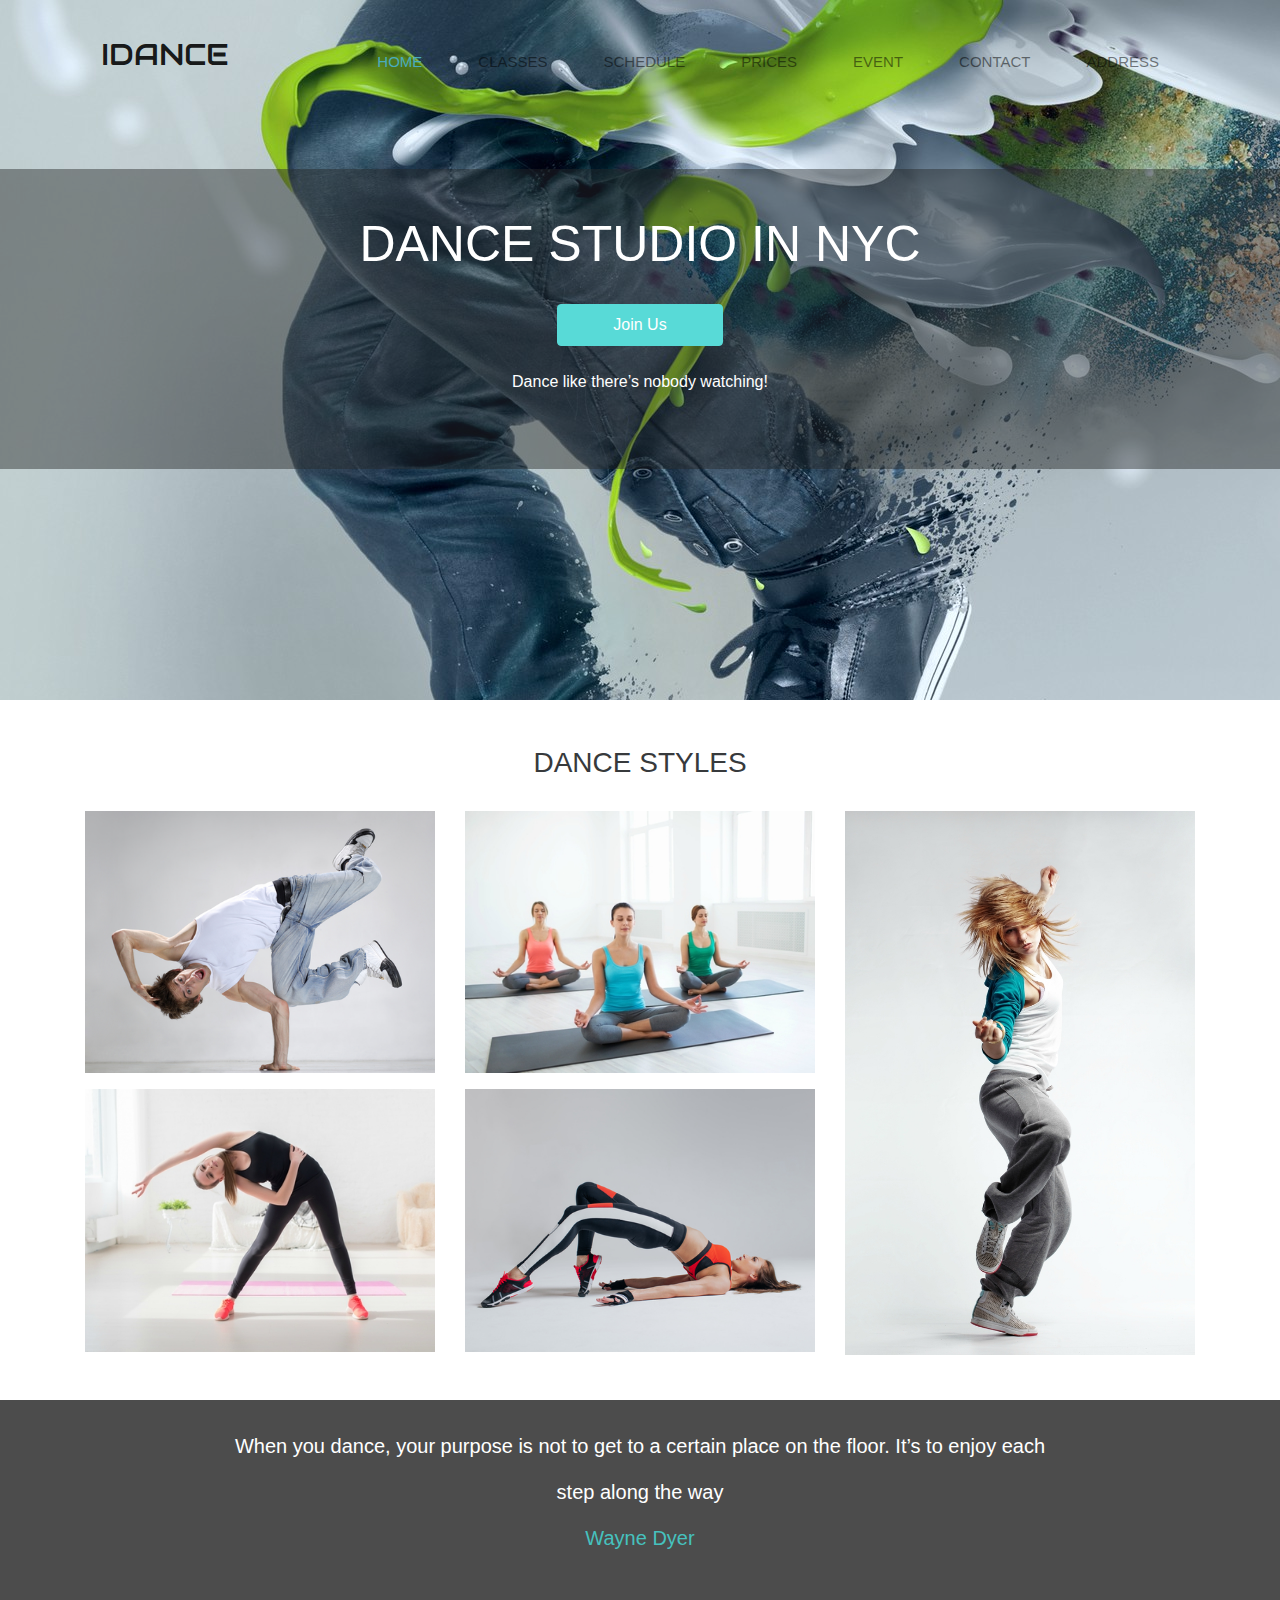
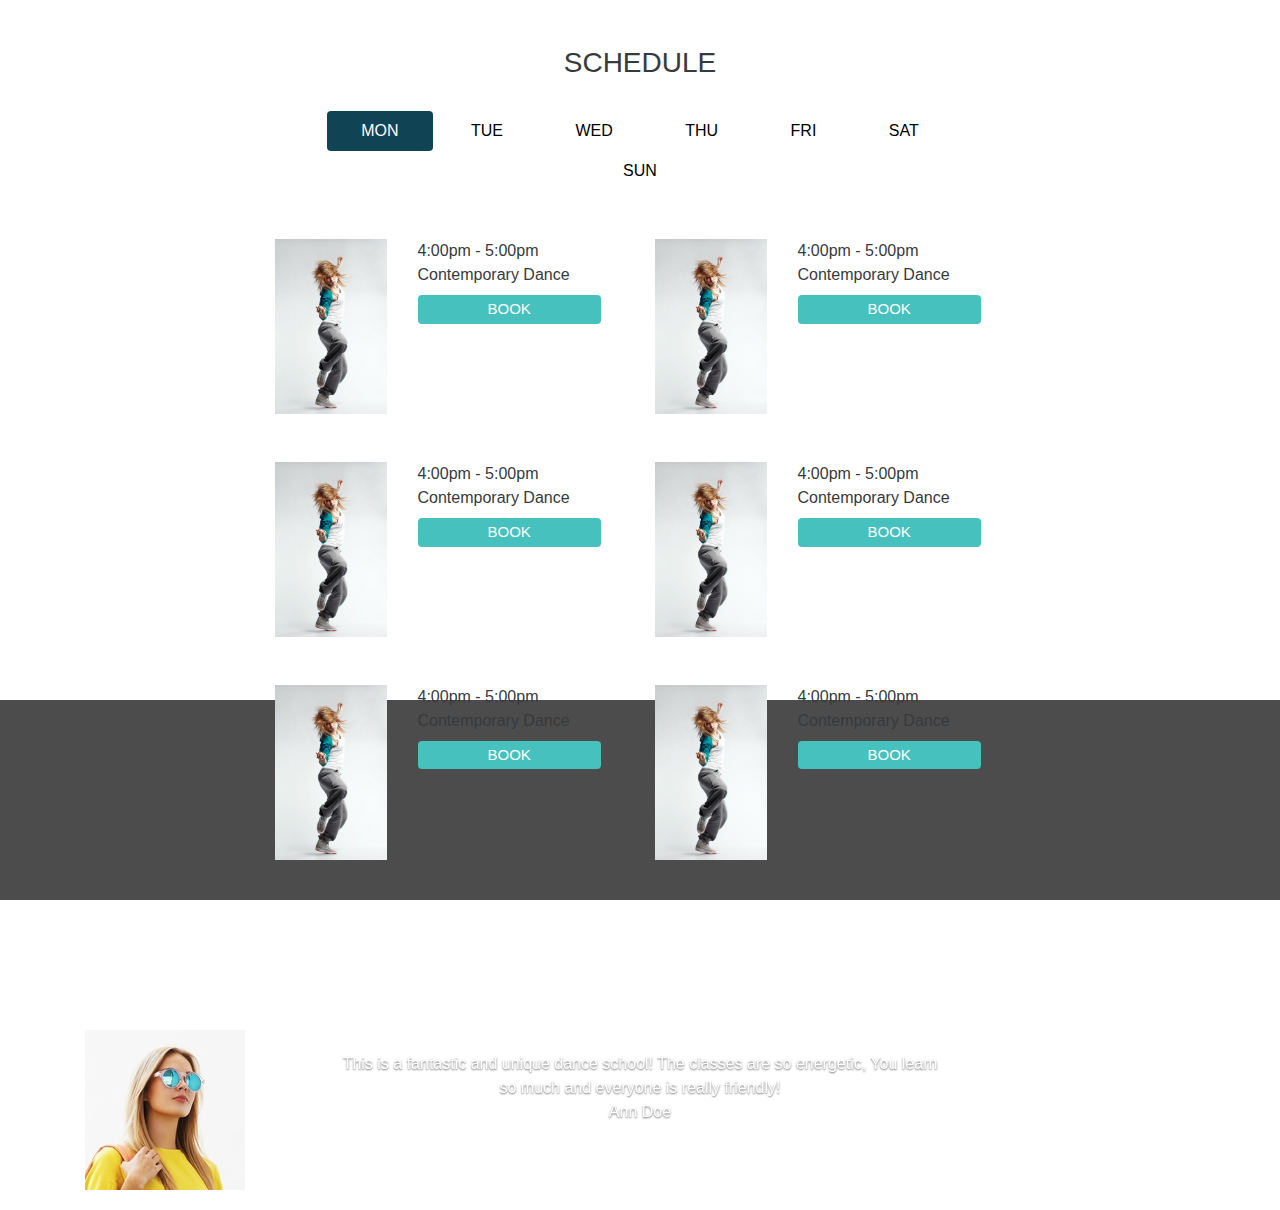
<file: index.html>
﻿<!DOCTYPE html>
<html lang="en"><head>
	<title> Dance </title>
	<meta charset="utf-8">
	<meta name="viewport" content="width=device-width, initial-scale=1">  
	<script type="text/javascript" src="vendor/bootstrap.js"></script>
 	<script type="text/javascript" src="1.js"></script>
 	<link href="https://fonts.googleapis.com/css?family=Audiowide" rel="stylesheet">
	<link rel="stylesheet" href="vendor/bootstrap.css">
	<link rel="stylesheet" href="vendor/font-awesome.css">
 	<link rel="stylesheet" href="1.css">
	<!--Start of Tawk.to Script-->
<script type="text/javascript">
var Tawk_API=Tawk_API||{}, Tawk_LoadStart=new Date();
(function(){
var s1=document.createElement("script"),s0=document.getElementsByTagName("script")[0];
s1.async=true;
s1.src='https://embed.tawk.to/58cd6a022dfdd91cf6f645b6/default';
s1.charset='UTF-8';
s1.setAttribute('crossorigin','*');
s0.parentNode.insertBefore(s1,s0);
})();
</script>
<!--End of Tawk.to Script-->
</head>
<body >
     <div class="banner">
     	<div class="menu">
     	<div class="container">
     		        <nav class="navbar navbar-light ">
     		          <button class="navbar-toggler hidden-sm-up" type="button" data-toggle="collapse" data-target="#exCollapsingNavbar2">
     		            &#9776;
     		          </button>
     		          <div class="collapse navbar-toggleable-xs" id="exCollapsingNavbar2">
     		            <a class="navbar-brand logo" href="#">iDance</a>
     		            <ul class="nav navbar-nav float-xs-right pt-1">
     		              <li class="nav-item active">
     		                <a class="nav-link home" href="#">Home</a>
     		              </li>
     		              <li class="nav-item">
     		                <a class="nav-link" href="#">classes</a>
     		              </li>
     		              <li class="nav-item">
     		                <a class="nav-link" href="#">schedule</a>
     		              </li>
     		              <li class="nav-item">
     		                <a class="nav-link" href="#">Prices</a>
     		              </li>
     		              <li class="nav-item">
     		                <a class="nav-link" href="#">Event</a>
     		              </li>
     		              <li class="nav-item">
     		                <a class="nav-link" href="#">Contact</a>
     		              </li>
     		              <li class="nav-item">
     		                <a class="nav-link" href="#">Address</a>
     		              </li>
     		            </ul>
     		          </div>
     		        </nav> <!-- hết nav -->
     	</div> <!-- hết container -->
     </div> <!-- hết menu -->

	<div class="bngiua text-xs-center pt-3 ">
		<h3 class="tdg display-3">DANCE STUDIO IN NYC</h3>
		<a href="" class="btn btn-primary mt-2 ">Join Us</a>
		<p class="pt-2">Dance like there’s nobody watching!</p>
	</div>


     </div> <!-- hết banner -->

     <div class="phan2">
     	<div class="bg"></div>
     	<div class="phantren">
     	<div class="container">
     		<div class="tdp2 text-xs-center pt-3 pb-2">
     		<h3>DANCE STYLES</h3>
     		</div>
     		<div class="row">
     			<div class="col-xs-4">
     			<div class=" mothinh ">
     				<img src="images/4.jpg" class="img-fluid mb-1" alt="">
     				<div class="nen "></div>
     				<p class="mothinh ">BREAK DANCE</p>
				</div><!-- hết một hình -->
				<div class=" mothinh ">
     				<img src="images/6.jpg" class="img-fluid mb-1" alt="">
     				<div class="nen "></div>
     				<p class="mothinh ">BREAK DANCE</p>
				</div><!-- hết một hình -->
     			
     			</div> <!-- hết col-4 -->
     			<div class="col-xs-4">
     			<div class=" mothinh ">
     				<img src="images/7.jpg" class="img-fluid mb-1" alt="">
     				<div class="nen "></div>
     				<p class="mothinh ">BREAK DANCE</p>
				</div><!-- hết một hình -->
				<div class=" mothinh ">
     				<img src="images/8.jpg" class="img-fluid mb-1" alt="">
     				<div class="nen "></div>
     				<p class="mothinh ">BREAK DANCE</p>
				</div><!-- hết một hình -->
     			
     			</div> <!-- hết col-4 -->


     			<div class="col-xs-4 dai">
     			<div class=" mothinh ">
     				<img src="images/5.jpg" class="img-fluid mb-1" alt="">
     				<div class="nen "></div>
     				<p class="mothinh ">BREAK DANCE</p>
				</div><!-- hết một hình -->
				</div> <!-- hết col-4 -->
</div> <!-- hết ptren	 -->
<div class="phanduoi">
		<div class="col-xs-12">
			<div class="tdnho text-xs-center">
				<p>When you dance, your purpose is not to get to a certain place on the floor. It’s to enjoy each</p>
				<p> step along the way </p> 
				<p><span>Wayne Dyer</span></p>
			</div>
		</div>
</div> <!-- hết phan duoi -->
     		</div> <!-- hết row -->
     	</div> <!-- hết container -->
     </div> <!-- hết p2 -->

     




<div class="phan2 p2">
    <div class="bg bg2"></div>
     <div class="phantren ">
     	<div class="container">
     		<div class="tdp2 text-xs-center pt-3 pb-2">
     		<h3>SCHEDULE</h3>
     		</div>
   			<div class="row">
     			<div class="col-xs-8 push-xs-2 menuthu text-xs-center">
					<a href="" class="btn btn-primary a1">Mon</a>
					<a href="" class="btn btn-primary ">Tue</a>
					<a href="" class="btn btn-primary ">Wed</a>
					<a href="" class="btn btn-primary ">thu</a>
					<a href="" class="btn btn-primary ">fri</a>
					<a href="" class="btn btn-primary ">sat</a>
					<a href="" class="btn btn-primary ">sun</a>
				</div>
			</div> <!-- hết row	 -->
	
<div class="row">
	<div class="col-xs-6 push-xs-2 pt-3 khoi1">
		<div class="ktren">
			<div class="row">
			<div class="col-xs-3 phan1">
				<img src="images/1.jpg" alt="" class="img-fluid">
			</div>
			<div class="col-xs-9">
					<span>4:00pm - 5:00pm </span><br>
					<span>Contemporary Dance </span> <br>
					<a href="" class="btn btn-primary nut">Book</a>
			</div>
		</div> <!-- hết row -->

</div> <!-- hết ktren -->

<div class="ktren pt-3">
		<div class="row">
			<div class="col-xs-3 phan1">
				<img src="images/1.jpg" alt="" class="img-fluid">
			</div>
			<div class="col-xs-9">
					<span>4:00pm - 5:00pm </span><br>
					<span>Contemporary Dance </span> <br>
					<a href="" class="btn btn-primary nut">Book</a>
			</div>
		</div> <!-- hết row -->

</div> <!-- hết ktren -->
<div class="ktren pt-3">
		<div class="row">
			<div class="col-xs-3 phan1">
				<img src="images/1.jpg" alt="" class="img-fluid">
			</div>
			<div class="col-xs-9">
					<span>4:00pm - 5:00pm </span><br>
					<span>Contemporary Dance </span> <br>
					<a href="" class="btn btn-primary nut">Book</a>
			</div>
		</div> <!-- hết row -->

</div> <!-- hết ktren -->
		</div> <!-- hết col-4 -->

		<div class="col-xs-6  pt-3 khoi1">
	<div class="ktren">
		<div class="row">
			<div class="col-xs-3 phan1">
				<img src="images/1.jpg" alt="" class="img-fluid">
			</div>
			<div class="col-xs-9">
					<span>4:00pm - 5:00pm </span><br>
					<span>Contemporary Dance </span> <br>
					<a href="" class="btn btn-primary nut">Book</a>
			</div>
		</div> <!-- hết row -->

</div> <!-- hết ktren -->

<div class="ktren pt-3">
		<div class="row">
			<div class="col-xs-3 phan1">
				<img src="images/1.jpg" alt="" class="img-fluid">
			</div>
			<div class="col-xs-9">
					<span>4:00pm - 5:00pm </span><br>
					<span>Contemporary Dance </span> <br>
					<a href="" class="btn btn-primary nut">Book</a>
			</div>
		</div> <!-- hết row -->

</div> <!-- hết ktren -->
<div class="ktren pt-3">
		<div class="row">
			<div class="col-xs-3 phan1">
				<img src="images/1.jpg" alt="" class="img-fluid">
			</div>
			<div class="col-xs-9">
					<span>4:00pm - 5:00pm </span><br>
					<span>Contemporary Dance </span> <br>
					<a href="" class="btn btn-primary nut">Book</a>
			</div>
		</div> <!-- hết row -->
		</div> <!-- hết ktren -->
	</div> <!-- hết col-4 -->
</div> <!-- hết row -->

<div class="phanduoi so2">
			<div id="slidekh" class="carousel slide" data-ride="carousel">
				<ol class="carousel-indicators">
					<li data-target="#slidekh" data-slide-to="0" class="active"></li>
					<li data-target="#slidekh" data-slide-to="1"></li>
					<li data-target="#slidekh" data-slide-to="2"></li>
				</ol>
				<div class="carousel-inner" role="listbox">
					<div class="carousel-item active">
						<img src="images/9.jpg" alt="First slide">
						<div class="carousel-caption">
							<p>This is a fantastic and unique dance school! The classes are so energetic,  You learn<br> so much and everyone is really friendly! <br>
							<span >Ann Doe</span></p>
						</div>
					</div> <!-- hết active -->
					
					<div class="carousel-item ">
						<img src="images/10.jpg" alt="First slide">
						<div class="carousel-caption">
							<p>This is a fantastic and unique dance school! The classes are so energetic,  You learn<br> so much and everyone is really friendly! <br>
							<span >Ann Doe</span></p>
						</div>
					</div> <!-- hết active -->

					<div class="carousel-item ">
						<img src="images/11.jpg" alt="First slide">
						<div class="carousel-caption">
							<p>This is a fantastic and unique dance school! The classes are so energetic,  You learn<br> so much and everyone is really friendly! <br>
							<span >Ann Doe</span></p>
						</div>
					</div> <!-- hết active -->

					
				</div> <!-- hết list -->
				
			</div> <!-- hết slide -->
		
</div> <!-- hết phan duoi -->
     		</div> <!-- hết container -->
     	</div> <!-- Hết ptren -->
     </div> <!-- hết p2 -->


	


</body>
</html>
</file>
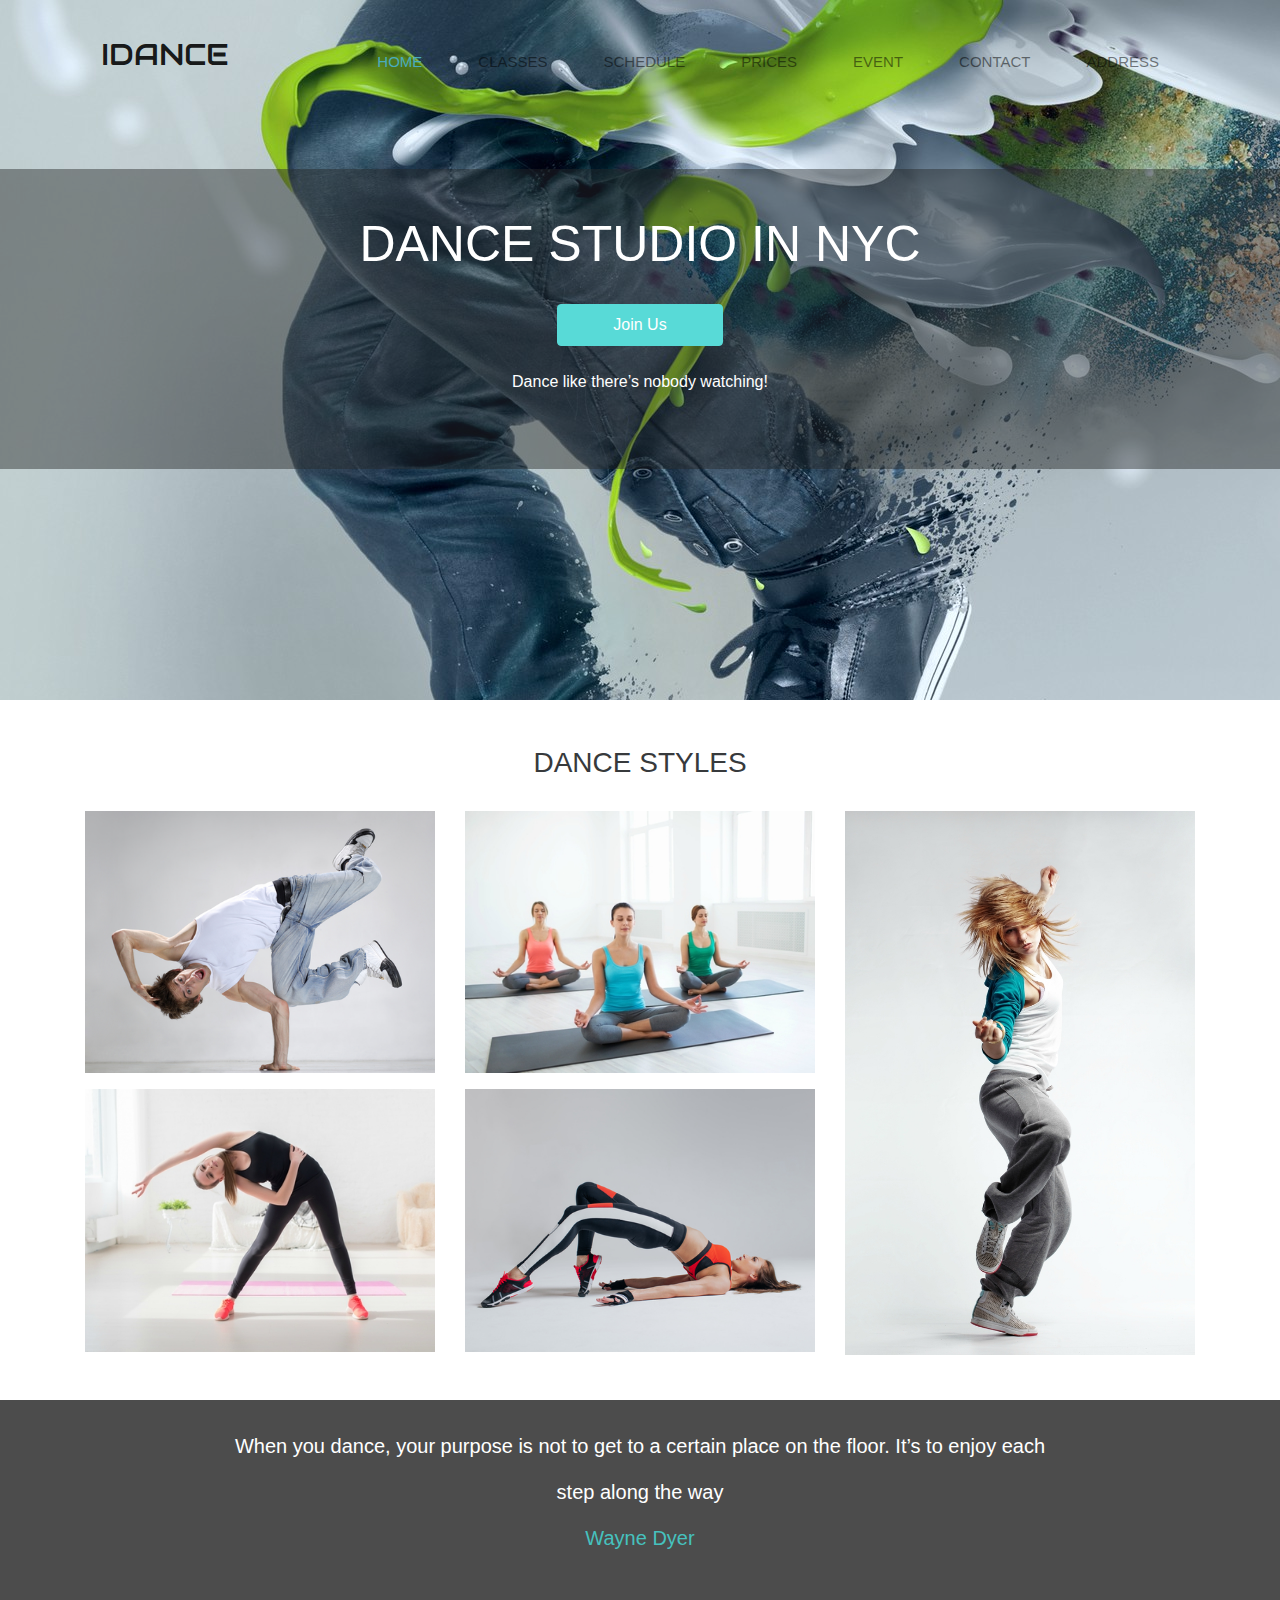
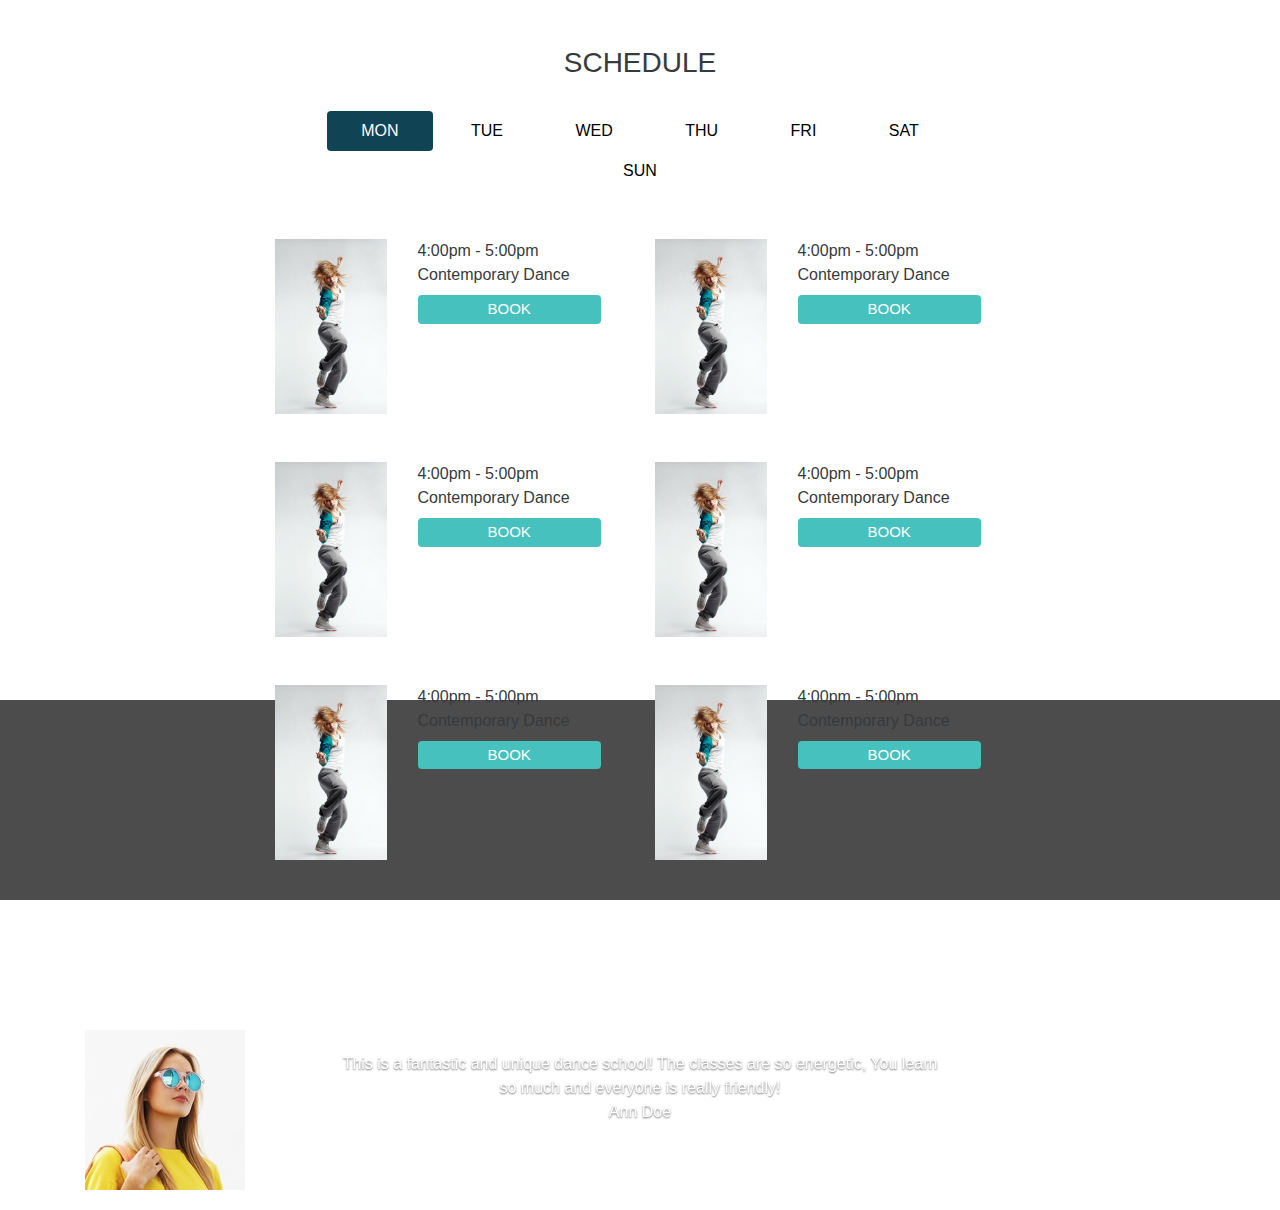
<file: 1.html>
﻿<!DOCTYPE html>
<html lang="en"><head>
	<title> Dance </title>
	<meta charset="utf-8">
	<meta name="viewport" content="width=device-width, initial-scale=1">  
	<script type="text/javascript" src="vendor/bootstrap.js"></script>
 	<script type="text/javascript" src="1.js"></script>
 	<link href="https://fonts.googleapis.com/css?family=Audiowide" rel="stylesheet">
	<link rel="stylesheet" href="vendor/bootstrap.css">
	<link rel="stylesheet" href="vendor/font-awesome.css">
 	<link rel="stylesheet" href="1.css">
</head>
<body >
     <div class="banner">
     	<div class="menu">
     	<div class="container">
     		        <nav class="navbar navbar-light ">
     		          <button class="navbar-toggler hidden-sm-up" type="button" data-toggle="collapse" data-target="#exCollapsingNavbar2">
     		            &#9776;
     		          </button>
     		          <div class="collapse navbar-toggleable-xs" id="exCollapsingNavbar2">
     		            <a class="navbar-brand logo" href="#">iDance</a>
     		            <ul class="nav navbar-nav float-xs-right pt-1">
     		              <li class="nav-item active">
     		                <a class="nav-link home" href="#">Home</a>
     		              </li>
     		              <li class="nav-item">
     		                <a class="nav-link" href="#">classes</a>
     		              </li>
     		              <li class="nav-item">
     		                <a class="nav-link" href="#">schedule</a>
     		              </li>
     		              <li class="nav-item">
     		                <a class="nav-link" href="#">Prices</a>
     		              </li>
     		              <li class="nav-item">
     		                <a class="nav-link" href="#">Event</a>
     		              </li>
     		              <li class="nav-item">
     		                <a class="nav-link" href="#">Contact</a>
     		              </li>
     		              <li class="nav-item">
     		                <a class="nav-link" href="#">Address</a>
     		              </li>
     		            </ul>
     		          </div>
     		        </nav> <!-- hết nav -->
     	</div> <!-- hết container -->
     </div> <!-- hết menu -->

	<div class="bngiua text-xs-center pt-3 ">
		<h3 class="tdg display-3">DANCE STUDIO IN NYC</h3>
		<a href="" class="btn btn-primary mt-2 ">Join Us</a>
		<p class="pt-2">Dance like there’s nobody watching!</p>
	</div>


     </div> <!-- hết banner -->

     <div class="phan2">
     	<div class="bg"></div>
     	<div class="phantren">
     	<div class="container">
     		<div class="tdp2 text-xs-center pt-3 pb-2">
     		<h3>DANCE STYLES</h3>
     		</div>
     		<div class="row">
     			<div class="col-xs-4">
     			<div class=" mothinh ">
     				<img src="images/4.jpg" class="img-fluid mb-1" alt="">
     				<div class="nen "></div>
     				<p class="mothinh ">BREAK DANCE</p>
				</div><!-- hết một hình -->
				<div class=" mothinh ">
     				<img src="images/6.jpg" class="img-fluid mb-1" alt="">
     				<div class="nen "></div>
     				<p class="mothinh ">BREAK DANCE</p>
				</div><!-- hết một hình -->
     			
     			</div> <!-- hết col-4 -->
     			<div class="col-xs-4">
     			<div class=" mothinh ">
     				<img src="images/7.jpg" class="img-fluid mb-1" alt="">
     				<div class="nen "></div>
     				<p class="mothinh ">BREAK DANCE</p>
				</div><!-- hết một hình -->
				<div class=" mothinh ">
     				<img src="images/8.jpg" class="img-fluid mb-1" alt="">
     				<div class="nen "></div>
     				<p class="mothinh ">BREAK DANCE</p>
				</div><!-- hết một hình -->
     			
     			</div> <!-- hết col-4 -->


     			<div class="col-xs-4 dai">
     			<div class=" mothinh ">
     				<img src="images/5.jpg" class="img-fluid mb-1" alt="">
     				<div class="nen "></div>
     				<p class="mothinh ">BREAK DANCE</p>
				</div><!-- hết một hình -->
				</div> <!-- hết col-4 -->
</div> <!-- hết ptren	 -->
<div class="phanduoi">
		<div class="col-xs-12">
			<div class="tdnho text-xs-center">
				<p>When you dance, your purpose is not to get to a certain place on the floor. It’s to enjoy each</p>
				<p> step along the way </p> 
				<p><span>Wayne Dyer</span></p>
			</div>
		</div>
</div> <!-- hết phan duoi -->
     		</div> <!-- hết row -->
     	</div> <!-- hết container -->
     </div> <!-- hết p2 -->

     




<div class="phan2 p2">
    <div class="bg bg2"></div>
     <div class="phantren ">
     	<div class="container">
     		<div class="tdp2 text-xs-center pt-3 pb-2">
     		<h3>SCHEDULE</h3>
     		</div>
   			<div class="row">
     			<div class="col-xs-8 push-xs-2 menuthu text-xs-center">
					<a href="" class="btn btn-primary a1">Mon</a>
					<a href="" class="btn btn-primary ">Tue</a>
					<a href="" class="btn btn-primary ">Wed</a>
					<a href="" class="btn btn-primary ">thu</a>
					<a href="" class="btn btn-primary ">fri</a>
					<a href="" class="btn btn-primary ">sat</a>
					<a href="" class="btn btn-primary ">sun</a>
				</div>
			</div> <!-- hết row	 -->
	
<div class="row">
	<div class="col-xs-6 push-xs-2 pt-3 khoi1">
		<div class="ktren">
			<div class="row">
			<div class="col-xs-3 phan1">
				<img src="images/1.jpg" alt="" class="img-fluid">
			</div>
			<div class="col-xs-9">
					<span>4:00pm - 5:00pm </span><br>
					<span>Contemporary Dance </span> <br>
					<a href="" class="btn btn-primary nut">Book</a>
			</div>
		</div> <!-- hết row -->

</div> <!-- hết ktren -->

<div class="ktren pt-3">
		<div class="row">
			<div class="col-xs-3 phan1">
				<img src="images/1.jpg" alt="" class="img-fluid">
			</div>
			<div class="col-xs-9">
					<span>4:00pm - 5:00pm </span><br>
					<span>Contemporary Dance </span> <br>
					<a href="" class="btn btn-primary nut">Book</a>
			</div>
		</div> <!-- hết row -->

</div> <!-- hết ktren -->
<div class="ktren pt-3">
		<div class="row">
			<div class="col-xs-3 phan1">
				<img src="images/1.jpg" alt="" class="img-fluid">
			</div>
			<div class="col-xs-9">
					<span>4:00pm - 5:00pm </span><br>
					<span>Contemporary Dance </span> <br>
					<a href="" class="btn btn-primary nut">Book</a>
			</div>
		</div> <!-- hết row -->

</div> <!-- hết ktren -->
		</div> <!-- hết col-4 -->

		<div class="col-xs-6  pt-3 khoi1">
	<div class="ktren">
		<div class="row">
			<div class="col-xs-3 phan1">
				<img src="images/1.jpg" alt="" class="img-fluid">
			</div>
			<div class="col-xs-9">
					<span>4:00pm - 5:00pm </span><br>
					<span>Contemporary Dance </span> <br>
					<a href="" class="btn btn-primary nut">Book</a>
			</div>
		</div> <!-- hết row -->

</div> <!-- hết ktren -->

<div class="ktren pt-3">
		<div class="row">
			<div class="col-xs-3 phan1">
				<img src="images/1.jpg" alt="" class="img-fluid">
			</div>
			<div class="col-xs-9">
					<span>4:00pm - 5:00pm </span><br>
					<span>Contemporary Dance </span> <br>
					<a href="" class="btn btn-primary nut">Book</a>
			</div>
		</div> <!-- hết row -->

</div> <!-- hết ktren -->
<div class="ktren pt-3">
		<div class="row">
			<div class="col-xs-3 phan1">
				<img src="images/1.jpg" alt="" class="img-fluid">
			</div>
			<div class="col-xs-9">
					<span>4:00pm - 5:00pm </span><br>
					<span>Contemporary Dance </span> <br>
					<a href="" class="btn btn-primary nut">Book</a>
			</div>
		</div> <!-- hết row -->
		</div> <!-- hết ktren -->
	</div> <!-- hết col-4 -->
</div> <!-- hết row -->

<div class="phanduoi so2">
			<div id="slidekh" class="carousel slide" data-ride="carousel">
				<ol class="carousel-indicators">
					<li data-target="#slidekh" data-slide-to="0" class="active"></li>
					<li data-target="#slidekh" data-slide-to="1"></li>
					<li data-target="#slidekh" data-slide-to="2"></li>
				</ol>
				<div class="carousel-inner" role="listbox">
					<div class="carousel-item active">
						<img src="images/9.jpg" alt="First slide">
						<div class="carousel-caption">
							<p>This is a fantastic and unique dance school! The classes are so energetic,  You learn<br> so much and everyone is really friendly! <br>
							<span >Ann Doe</span></p>
						</div>
					</div> <!-- hết active -->
					
					<div class="carousel-item ">
						<img src="images/10.jpg" alt="First slide">
						<div class="carousel-caption">
							<p>This is a fantastic and unique dance school! The classes are so energetic,  You learn<br> so much and everyone is really friendly! <br>
							<span >Ann Doe</span></p>
						</div>
					</div> <!-- hết active -->

					<div class="carousel-item ">
						<img src="images/11.jpg" alt="First slide">
						<div class="carousel-caption">
							<p>This is a fantastic and unique dance school! The classes are so energetic,  You learn<br> so much and everyone is really friendly! <br>
							<span >Ann Doe</span></p>
						</div>
					</div> <!-- hết active -->

					
				</div> <!-- hết list -->
				
			</div> <!-- hết slide -->
		
</div> <!-- hết phan duoi -->
     		</div> <!-- hết container -->
     	</div> <!-- Hết ptren -->
     </div> <!-- hết p2 -->


	


</body>
</html>
</file>
<file: 1.css>
*{margin: 0; padding: 0;} 

.banner{
	width: 100%;
	height: 700px;
	background-image: url(images/0.jpg);
	background-attachment: fixed;
}
.menu{
	padding-top: 20px;
}
.container a{
	text-transform: uppercase;
}
.container ul li a{
	padding:0px 20px;
	font-size: 15px;
}
.container a:hover{
	color: #49ACBE!important;
}
.container ul li a.home{
	color: #49ACBE!important;
}
.container a.logo{
	font-family: 'Audiowide', cursive;
	font-size: 30px;
}
.bngiua{
	width: 100%;
	height: 300px;
	background-color:#26282973;
	color: white;
	margin-top: 80px;
}
.bngiua h3.tdg{
	font-size: 50px;
}
.bngiua a{
	padding:10px 55px;
	background-color: #58dad7;
	border-color: #58dad7;
}
.bngiua a:hover{
	background-color: #287977;
	border-color:#287977;
}
.phan2{
	position: relative;
	z-index: 1;
	width: 100%;
	height:900px;
	background-image: url(images/1.jpg);
	background-attachment: fixed;
}
.phan2 .bg{
	width: 100%;
	height: 900px;
	background-color: black;
	position: absolute;
	z-index: 2;
	opacity: 0.7;
}
.phantren{
	position: absolute;
	z-index: 2;
	width: 100%;
	height: 700px;
	background-color: white;
}
.phan2 .row .mothinh{
	position: relative;
	z-index: 1;

}
.phan2 .row .nen{
	
	width: 351px;
	height: 262px;
	background-color: #717274;
	position: absolute;
	top:0px;
	opacity: 0;
	transition: 0.4s;
}

.phan2 .row p.mothinh{
	position: absolute;
	top: 120px;
	color: white;
	left: 130px;
	opacity: 0;
	z-index: 2;
	transition: 0.4s;
}
.phan2 .row .nen:hover{
	opacity:0.7;
}
.phan2 .row .mothinh:hover p.mothinh{
	opacity: 1;
}

.phan2 .dai .nen{
	width: 351px;
	height: 544px;
}
.phan2 .dai p.mothinh{
	top:265px;
}
.phanduoi .tdnho{
	color: white;
	font-size: 20px;
	padding-top: 60px;
}
.tdnho span{
	color: #46C1BE;

}

.menuthu a{

	padding:10px 34px;
	text-transform: uppercase;
	background-color: white;
	color: black;
	border: white;
}
.menuthu a:hover{
	background-color: #46C1BE;
	color: white!important;
	border: #46C1BE;
}
.menuthu a.a1{
	background-color: #104455;
	border: #104455;
	color: white;
}

.menuthu a.a1:hover{
	color: white!important;
}
.khoi1 a.nut{
	background-color: #46C1BE;
	border: #46C1BE;
	font-size: 15px;
	padding:5px 70px;
	margin-top: 8px;
}
.khoi1 a.nut:hover{
	background-color:#104455;
	border: #104455;
	color: white!important; 
}
.p2 {
	background-image: url(images/2.jpg);
	background-attachment: fixed;

}
.so2{
	padding-top: 170px;
}
.so2 ol.carousel-indicators{
	margin-bottom:-40px;
}
</file>
